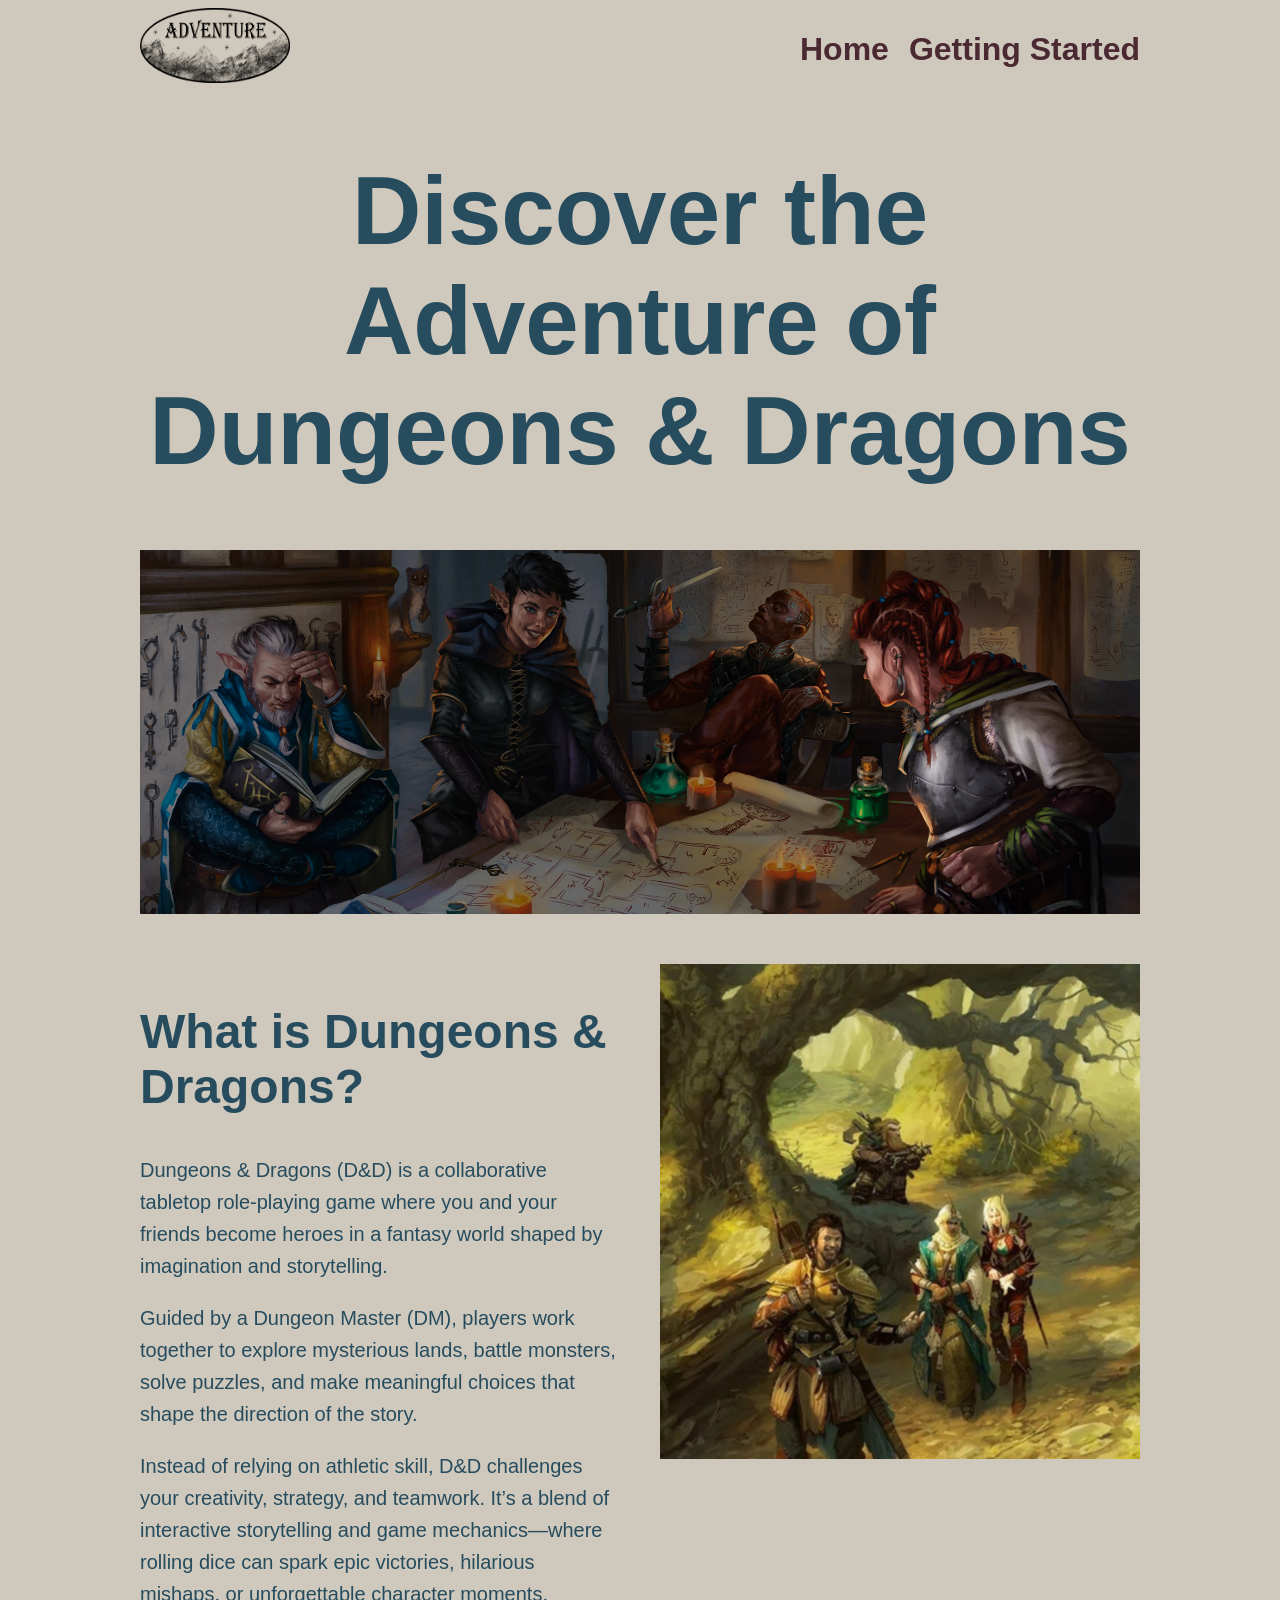
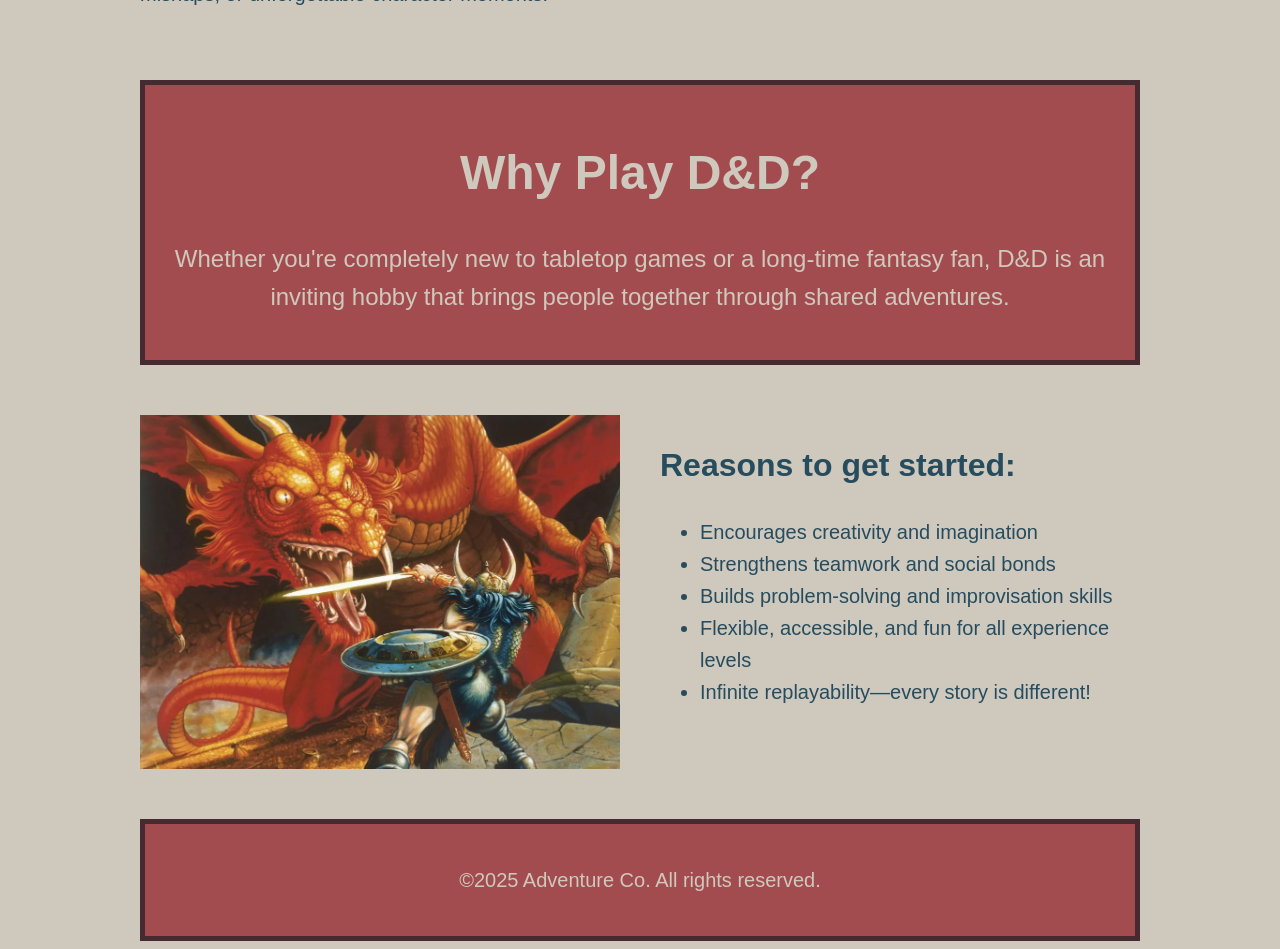
<file: index.html>
<!DOCTYPE html>
<html lang="en">
  <head>
    <meta charset="UTF-8" />
    <meta name="viewport" content="width=device-width, initial-scale=1.0" />
    <title>Discover the Adventure of Dungeons & Dragons</title>
    <link rel="stylesheet" href="./assets/css/style.css" />
  </head>
  <body>
    <div class="wrapper">
      <header>
        <img class="resize-logo" src="./assets/images/logo-black.png" alt="Adventure inc" />
        <nav class="primary-nav">
          <ul>
            <li><a href="./index.html">Home</a></li>
            <li><a href="./getting-started.html">Getting Started</a></li>
          </ul>
        </nav>
      </header>
      <main>
        <h1>Discover the Adventure of Dungeons & Dragons</h1>
        <img src="./assets/images/ttrpg-wariors-at-table.jpg" alt="Dungeons and dragons artwork of adventures planning an expedition at a table." />
        <section>
          <div class="two-column-layout">
            <div>
              <h2>What is Dungeons & Dragons?</h2>
              <p>Dungeons & Dragons (D&D) is a collaborative tabletop role-playing game where you and your friends become heroes in a fantasy world shaped by imagination and storytelling.</p>
              <p>Guided by a Dungeon Master (DM), players work together to explore mysterious lands, battle monsters, solve puzzles, and make meaningful choices that shape the direction of the story.</p>
              <p>Instead of relying on athletic skill, D&D challenges your creativity, strategy, and teamwork. It’s a blend of interactive storytelling and game mechanics—where rolling dice can spark epic victories, hilarious mishaps, or unforgettable character moments.</p>
            </div>
            <img src="./assets/images/ttrpg-traveling-party.jpg" alt="Three adventurers traveling on a path in a forest." />
          </div>
        </section>
        <section class="red-bg">
          <h2>Why Play D&D?</h2>
          <p class="larger-p-font">Whether you're completely new to tabletop games or a long-time fantasy fan, D&D is an inviting hobby that brings people together through shared adventures.</p>
        </section>
        <section>
          <div class="two-column-layout">
            <img src="./assets/images/ttrpg-knight-and-dragon.jpg" alt="A knight fighting a dragon." />
            <div>
              <h3>Reasons to get started:</h3>
              <ul>
                <li>Encourages creativity and imagination</li>
                <li>Strengthens teamwork and social bonds</li>
                <li>Builds problem-solving and improvisation skills</li>
                <li>Flexible, accessible, and fun for all experience levels</li>
                <li>Infinite replayability—every story is different!</li>
              </ul>
            </div>
          </div>
        </section>
      </main>
      <footer class="red-bg"><p>©2025 Adventure Co. All rights reserved.</p></footer>
    </div>
  </body>
</html>
</file>
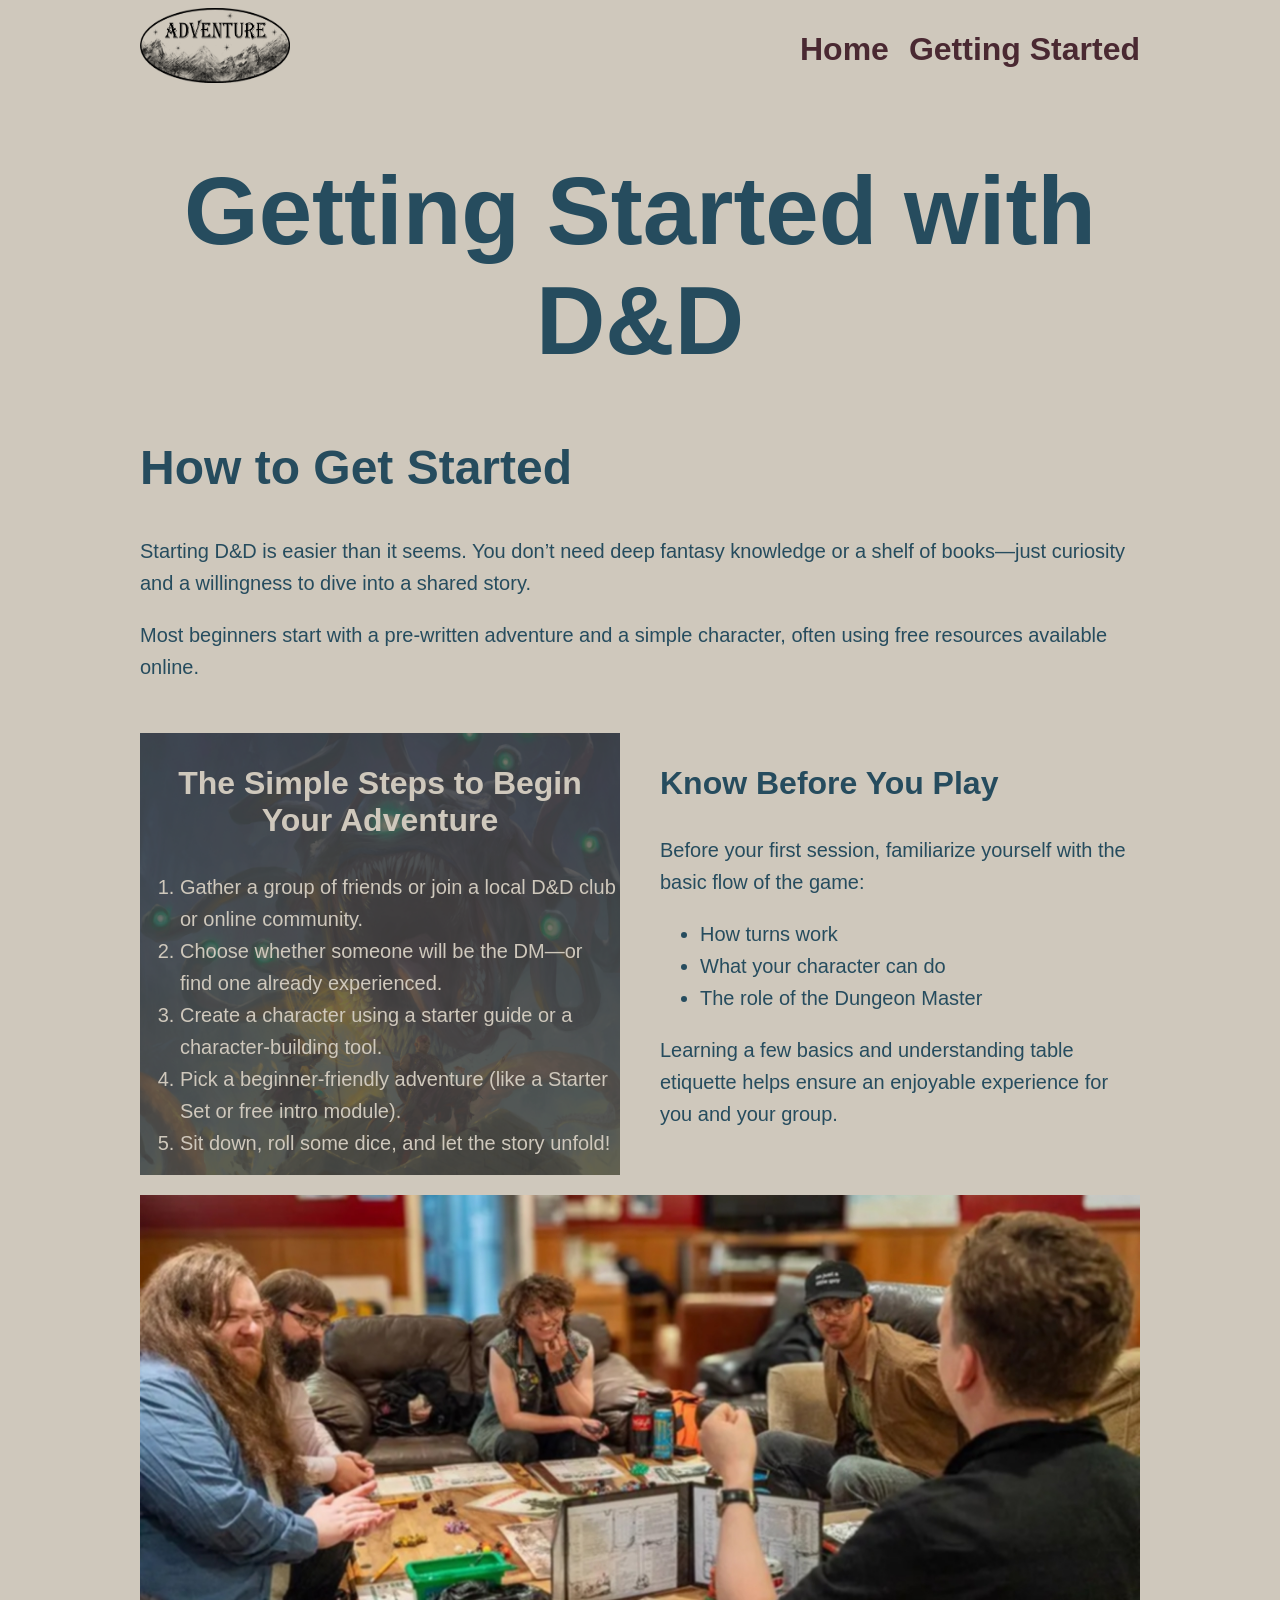
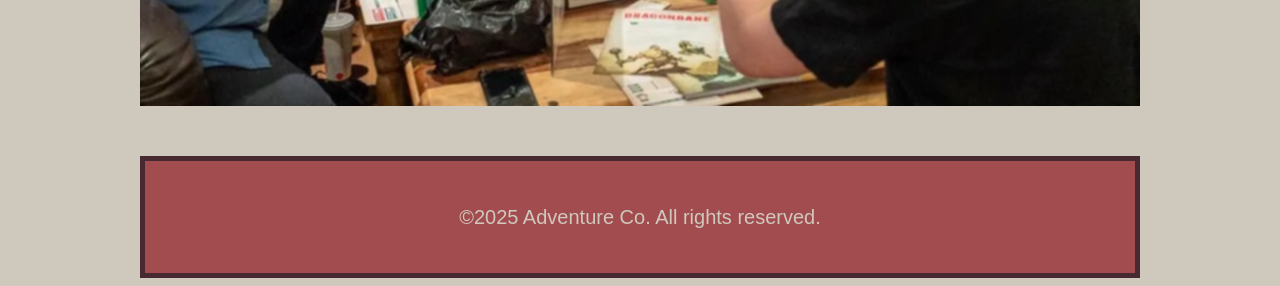
<file: getting-started.html>
<!DOCTYPE html>
<html lang="en">
  <head>
    <meta charset="UTF-8" />
    <meta name="viewport" content="width=device-width, initial-scale=1.0" />
    <title>Discover the Adventure of Dungeons & Dragons</title>
    <link rel="stylesheet" href="./assets/css/style.css" />
  </head>
  <body>
    <div class="wrapper">
      <header>
        <img src="./assets/images/logo-black.png" alt="Adventure inc" class="resize-logo" />
        <nav class="primary-nav">
          <ul>
            <li><a href="./index.html">Home</a></li>
            <li><a href="./getting-started.html">Getting Started</a></li>
          </ul>
        </nav>
      </header>
      <main>
        <h1>Getting Started with D&D</h1>
        <section>
          <h2>How to Get Started</h2>
          <p>Starting D&D is easier than it seems. You don’t need deep fantasy knowledge or a shelf of books—just curiosity and a willingness to dive into a shared story.</p>
          <p>Most beginners start with a pre-written adventure and a simple character, often using free resources available online.</p>
        </section>
        <section>
          <div class="two-column-layout">
            <div class="dragon-bg">
              <h3>The Simple Steps to Begin Your Adventure</h3>
              <ol>
                <li>Gather a group of friends or join a local D&D club or online community.</li>
                <li>Choose whether someone will be the DM—or find one already experienced.</li>
                <li>Create a character using a starter guide or a character-building tool.</li>
                <li>Pick a beginner-friendly adventure (like a Starter Set or free intro module).</li>
                <li>Sit down, roll some dice, and let the story unfold!</li>
              </ol>
            </div>
            <div>
              <h3>Know Before You Play</h3>
              <p>Before your first session, familiarize yourself with the basic flow of the game:</p>
              <ul>
                <li>How turns work</li>
                <li>What your character can do</li>
                <li>The role of the Dungeon Master</li>
              </ul>
              <p>Learning a few basics and understanding table etiquette helps ensure an enjoyable experience for you and your group.</p>
            </div>
          </div>
          <img src="./assets/images/ttrpg-people-playing.jpg" alt="People playing D&D" />
        </section>
      </main>
      <footer><p>©2025 Adventure Co. All rights reserved.</p></footer>
    </div>
  </body>
</html>
</file>
<file: assets/css/style.css>
* {
  box-sizing: border-box;
}

:root {
  --primary-bg-color: #cfc8bc;
  --secondary-bg-color: #a34c50;
  --primary-text-color: #264c5e;
  --secondary-text-color: #4a2932;
  --link-text-color: #e8443c;
  --link-text-hover-color: #e94445;
  --border-color: #472931;
}

body {
  font-family: 'Franklin Gothic Medium', 'Arial Narrow', Arial, sans-serif;
  background: var(--primary-bg-color);
  color: var(--primary-text-color);
}

header {
  display: flex;
  justify-content: space-between;
}
section {
  margin-block: 50px;
}

.primary-nav ul {
  display: flex;
  list-style: none;
  gap: 20px;
}

.primary-nav ul li {
  font-weight: bold;
  font-size: 1.4rem;
  color: var(--secondary-text-color);

  @media screen and (width > 720px) {
    font-size: 2rem;
  }
}

.wrapper {
  max-inline-size: 1000px;
  margin-inline: auto;
}

.two-column-layout {
  margin-block: 20px;

  @media screen and (width > 720px) {
    display: grid;
    grid-template-columns: 1fr 1fr;
    gap: 40px;
  }
}

a,
a:visited {
  color: var(--secondary-text-color);
  text-decoration: none;
}

h1 {
  font-size: 4rem;
  text-align: center;

  @media screen and (width > 720px) {
    font-size: 6rem;
  }
}

h2 {
  font-size: 3rem;
}

h3 {
  font-size: 2rem;
}

p,
li {
  font-size: 1.25rem;
  line-height: 1.6;
}

.dragon-bg {
  position: relative;
  background: rgba(0, 0, 0, 0.48);
  color: var(--primary-bg-color);
}

.dragon-bg::before {
  content: '';
  background-image: url(../images/ttrpg-beholder-and-adventurer.jpg);
  background-position: center;
  background-size: cover;
  position: absolute;
  opacity: 0.5;
  z-index: -1;
  top: 0;
  left: 0;
  right: 0;
  bottom: 0;
}

.dragon-bg h3 {
  text-align: center;
}

.larger-p-font {
  font-size: 1.5rem;
}

img {
  max-inline-size: 100%;
  display: block;
}

.resize-logo {
  inline-size: 80px;
  block-size: 40px;
  @media screen and (width > 720px) {
    inline-size: 150px;
    block-size: 75px;
  }
}

.red-bg {
  text-align: center;
  background: var(--secondary-bg-color);
  color: var(--primary-bg-color);
  padding: 20px;
  border: 5px solid var(--border-color);
}

footer {
  text-align: center;
  background: var(--secondary-bg-color);
  color: var(--primary-bg-color);
  padding: 20px;
  border: 5px solid var(--border-color);
}
</file>
